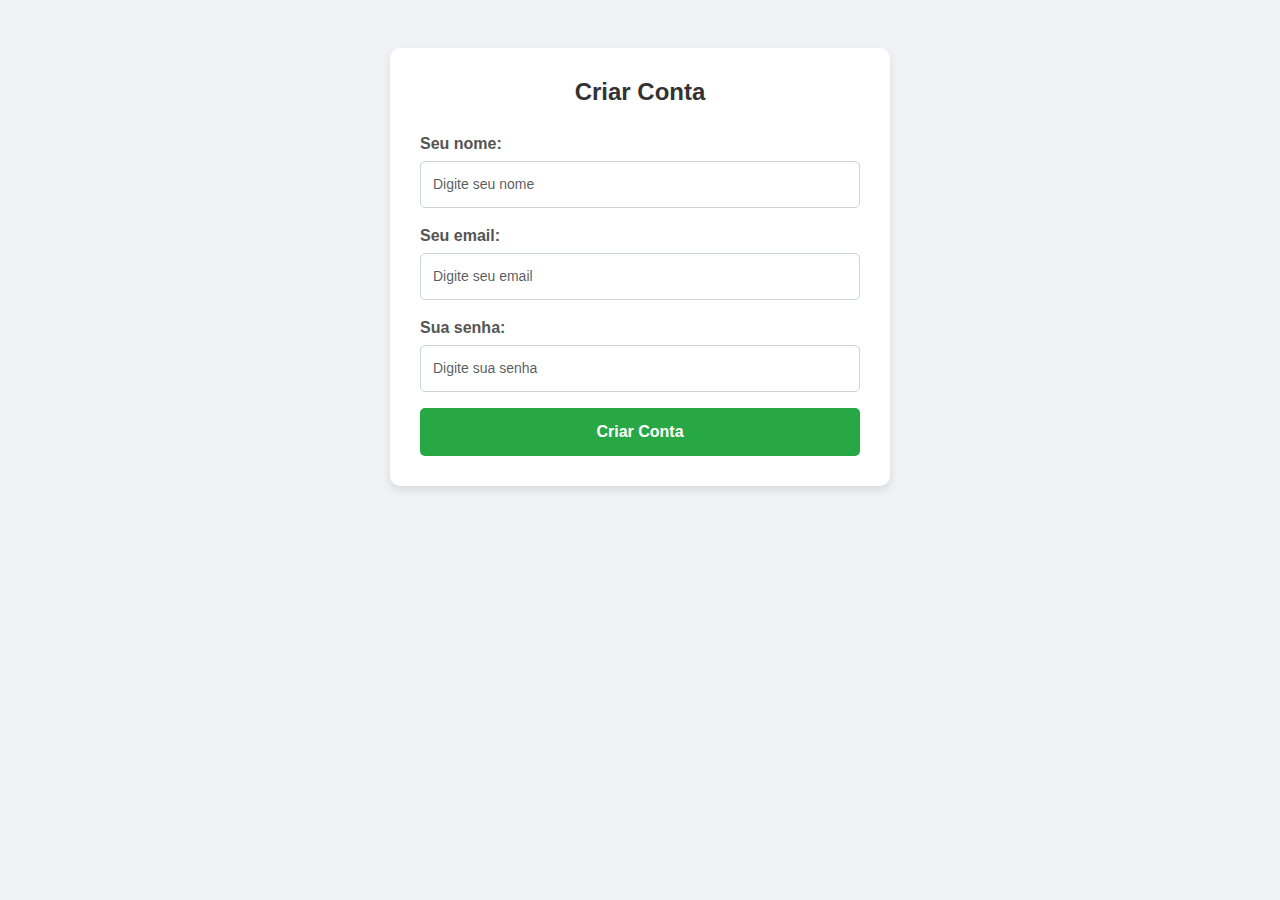
<file: Leozao/atv1/html/criar.html>
<!DOCTYPE html>
<html lang="en">
<head>
    <meta charset="UTF-8">
    <meta name="viewport" content="width=device-width, initial-scale=1.0">
    <title>Criar Conta</title>
    <link rel="stylesheet" href="https://cdn.jsdelivr.net/npm/bootstrap@5.3.3/dist/css/bootstrap.min.css" integrity="sha384-QWTKZyjpPEjISv5WaRU9OFeRpok6YctnYmDr5pNlyT2bRjXh0JMhjY6hW+ALEwIH" crossorigin="anonymous">
</head>
<style>
    body {
        font-family: 'Arial', sans-serif;
        background-color: #f0f2f5;
        margin: 0;
        padding: 0;
    }

    .container {
        max-width: 500px;
        background-color: #ffffff;
        padding: 30px;
        border-radius: 10px;
        box-shadow: 0 4px 8px rgba(0, 0, 0, 0.1);
        margin: 60px auto;
    }

    h2 {
        text-align: center;
        margin-bottom: 25px;
        color: #333333;
        font-size: 24px;
        font-weight: bold;
    }

    .form-label {
        font-weight: 600;
        color: #555555;
        margin-bottom: 5px;
        display: block;
    }

    .form-control {
        border: 1px solid #ced4da;
        border-radius: 5px;
        padding: 12px;
        font-size: 14px;
        transition: border-color 0.3s ease, box-shadow 0.3s ease;
    }

    .form-control:focus {
        border-color: #007bff;
        box-shadow: 0 0 5px rgba(0, 123, 255, 0.3);
        outline: none;
    }

    .btn-success {
        width: 100%;
        padding: 12px;
        font-size: 16px;
        font-weight: bold;
        background-color: #28a745;
        border: none;
        border-radius: 5px;
        transition: background-color 0.3s ease, transform 0.2s ease;
    }

    .btn-success:hover {
        background-color: #218838;
        transform: scale(1.02);
    }

    .btn-success:active {
        background-color: #1e7e34;
        transform: scale(0.98);
    }

    .mb-3 {
        margin-bottom: 20px;
    }
</style>
<body>
    <div class="container mt-5">
        <h2>Criar Conta</h2>
        <form method="POST" action="salvar_usuario.php">
            <div class="mb-3">
                <label for="nome" class="form-label">Seu nome:</label>
                <input type="text" id="nome" name="nome" class="form-control" placeholder="Digite seu nome" required>
            </div>

            <div class="mb-3">
                <label for="email" class="form-label">Seu email:</label>
                <input type="email" id="email" name="email" class="form-control" placeholder="Digite seu email" required>
            </div>

            <div class="mb-3">
                <label for="senha" class="form-label">Sua senha:</label>
                <input type="password" id="senha" name="senha" class="form-control" placeholder="Digite sua senha" required>
            </div>

            <button type="submit" class="btn btn-success">Criar Conta</button>
        </form>
    </div>
</body>
</html>
</file>
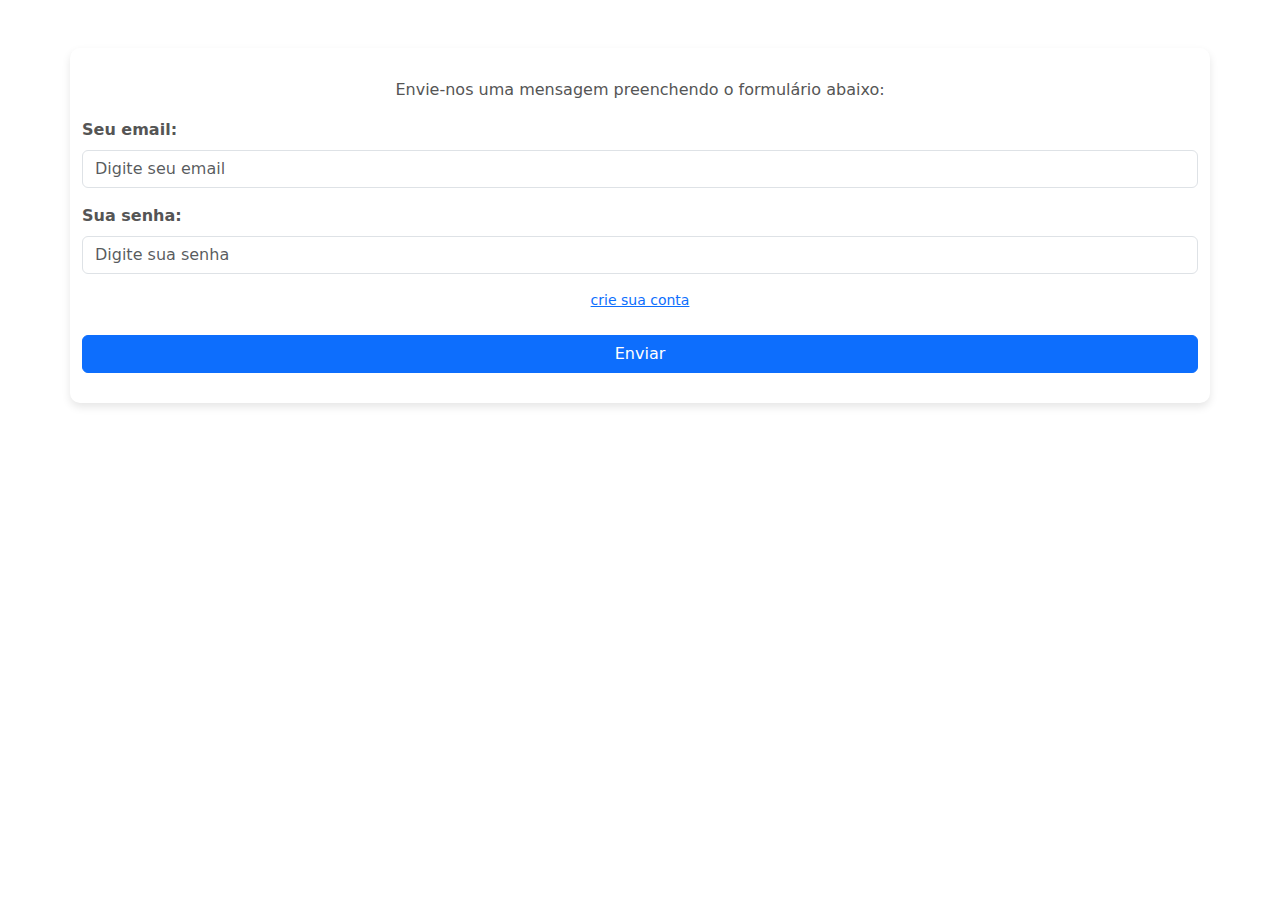
<file: Leozao/atv1/html/teste.html>
<!DOCTYPE html>
<html lang="en">
<head>
    <meta charset="UTF-8">
    <meta name="viewport" content="width=device-width, initial-scale=1.0">
    <title>Formulário</title>
    <link rel="stylesheet" href="../css/style.css">
    <link rel="stylesheet" href="https://cdn.jsdelivr.net/npm/bootstrap@5.3.3/dist/css/bootstrap.min.css" integrity="sha384-QWTKZyjpPEjISv5WaRU9OFeRpok6YctnYmDr5pNlyT2bRjXh0JMhjY6hW+ALEwIH" crossorigin="anonymous">
</head>
<body>
    <div class="container mt-5">
        <form method="get" action="../Leozao/forms.php">

            <p>Envie-nos uma mensagem preenchendo o formulário abaixo:</p>

            <div class="mb-3">
                <label for="email" class="form-label">Seu email:</label>
                <input type="email" id="email" name="email" class="form-control" placeholder="Digite seu email" required>
            </div>

            <div class="mb-3">
                <label for="senha" class="form-label">Sua senha:</label>
                <input type="password" id="senha" name="senha" class="form-control" placeholder="Digite sua senha" required>
            </div>
            <a href="criar.html">crie sua conta</a>
            <br>

            <button type="submit" class="btn btn-primary">Enviar</button>
        </form>
    </div>
</body>
</html>
</file>
<file: Leozao/atv1/css/style.css>
body {
        font-family: 'Arial', sans-serif;
        background-color: #f0f2f5;
        margin: 0;
        padding: 0;
    }

    .container {
        max-width: 500px;
        background-color: #ffffff;
        padding: 30px;
        border-radius: 10px;
        box-shadow: 0 4px 8px rgba(0, 0, 0, 0.1);
        margin: 60px auto;
    }

    p {
        text-align: center;
        font-size: 16px;
        color: #555555;
        margin-bottom: 20px;
    }

    .form-label {
        font-weight: 600;
        color: #555555;
        margin-bottom: 5px;
        display: block;
    }

    .form-control {
        border: 1px solid #ced4da;
        border-radius: 5px;
        padding: 12px;
        font-size: 14px;
        transition: border-color 0.3s ease, box-shadow 0.3s ease;
    }

    .form-control:focus {
        border-color: #007bff;
        box-shadow: 0 0 5px rgba(0, 123, 255, 0.3);
        outline: none;
    }

    .btn-primary {
        width: 100%;
        padding: 12px;
        font-size: 16px;
        font-weight: bold;
        background-color: #007bff;
        border: none;
        border-radius: 5px;
        transition: background-color 0.3s ease, transform 0.2s ease;
    }

    .btn-primary:hover {
        background-color: #0056b3;
        transform: scale(1.02);
    }

    .btn-primary:active {
        background-color: #004085;
        transform: scale(0.98);
    }

    a{
        display: block;
        text-align: center;
        margin-top: 15px;
        font-size: 14px;
        color: #007bff;
        text-decoration: none;
    }

    a:hover {
        text-decoration: underline;
    }
</file>
